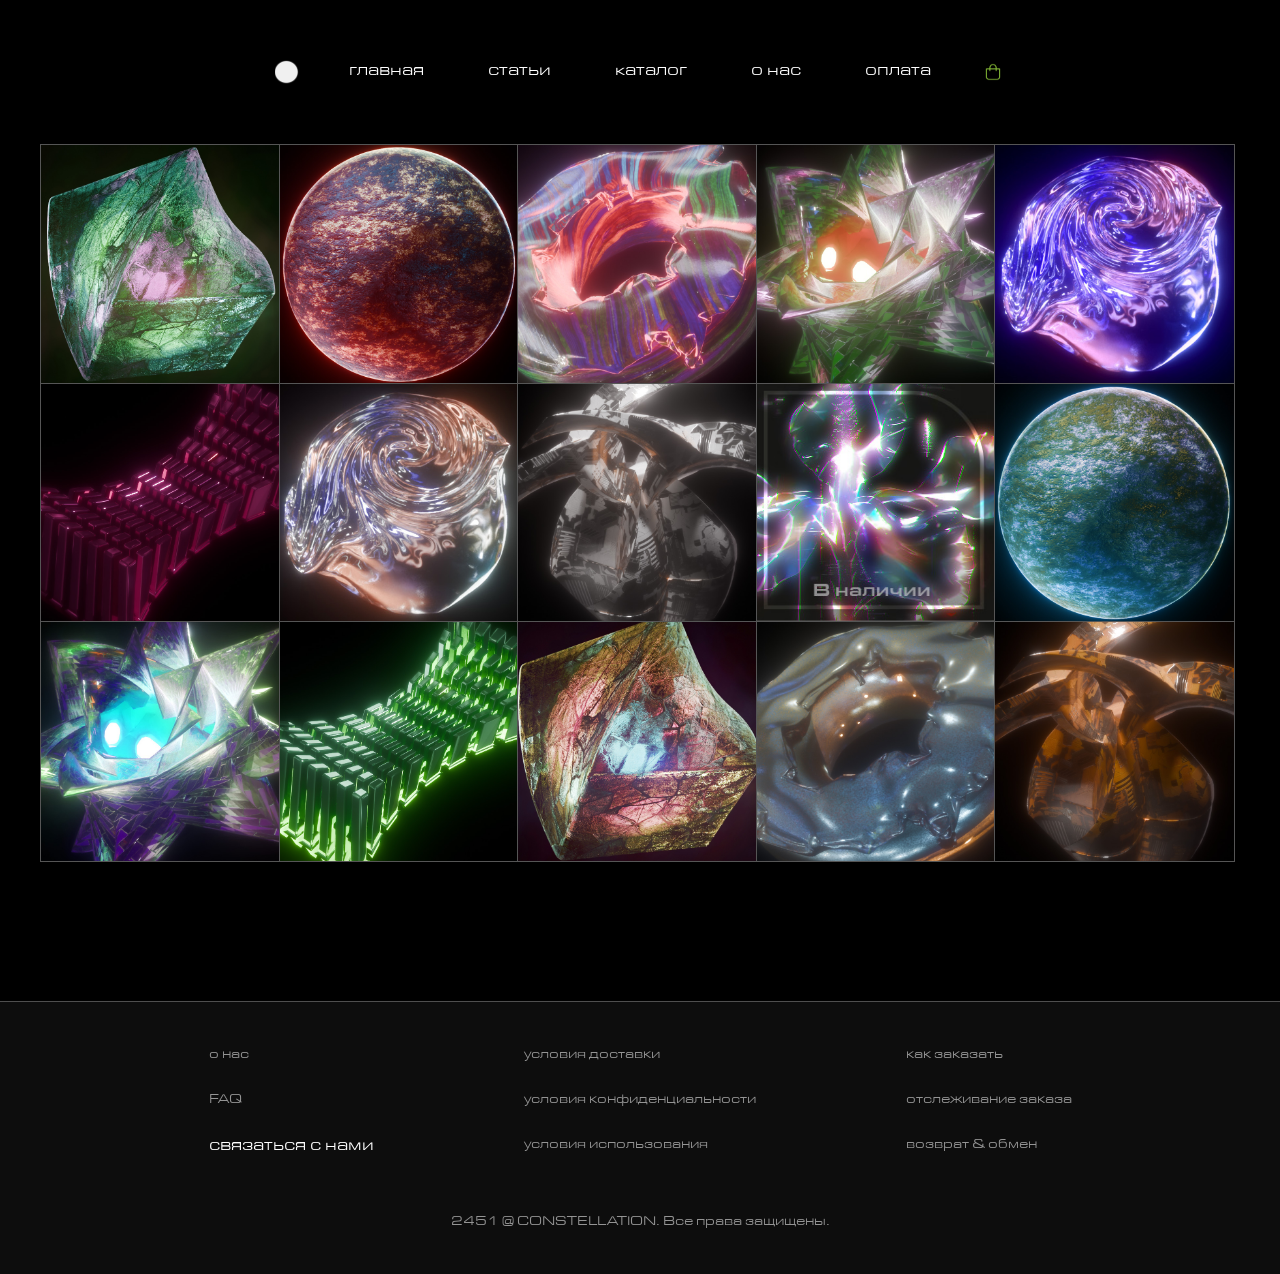
<file: index.html>
<!DOCTYPE html>
<html lang="ru">
<head>
  <meta charset="UTF-8">
  <title>Catalog</title>
  <link rel="stylesheet" href="css/style.css">
</head>
<body>

<header class="header">
  <nav class="nav">

    <a href="#" class="shop-icon">
      <img src="img/logo.png" alt="logo">
    </a>

    <ul class="nav-menu">
      <li><a href="#">главная</a></li>
      <li><a href="news.html">статьи</a></li>
      <li><a href="index.html">каталог</a></li>
      <li><a href="#">о нас</a></li>
      <li><a href="payment.html">оплата</a></li>
    </ul>

    <a href="payment.html" class="shop-icon">
      <img src="img/shop.png" alt="Shop">
    </a>
  </nav>
</header>

  <div class="catalog">
  <div class="img-area">
    <div class="single-img">
      <div class="card">
        <div class="card-front">
          <img src="img/1.jpg" alt="Artefact1">
        </div>
        <div class="card-back">
          <p>МИСТИК-КУБ</p>
        </div>
      </div>
    </div>
    <div class="single-img">
      <div class="card">
        <div class="card-front">
          <img src="img/2.png" alt="Artefact2">
        </div>
        <div class="card-back">
          <p>МИНИ-МАРС</p>
        </div>
      </div>
    </div>
    <div class="single-img">
      <div class="card">
        <div class="card-front">
          <img src="img/3.jpg" alt="Artefact3">
        </div>
        <div class="card-back">
          <p>ПОНЧИК</p>
        </div>
      </div>
    </div>
    <div class="single-img">
      <div class="card">
        <div class="card-front">
          <img src="img/4.jpg" alt="Artefact4">
        </div>
        <div class="card-back">
          <p>СМУЩЁННЫЙ <br> ЦВЕТОК</p>
        </div>
      </div>
    </div>
    <div class="single-img">
      <div class="card">
        <div class="card-front">
          <img src="img/5.jpg" alt="Artefact5">
        </div>
        <div class="card-back">
          <p>ЖИВОЙ ХРУСТАЛЬ</p>
        </div>
      </div>
    </div>
    <div class="single-img">
      <div class="card">
        <div class="card-front">
          <img src="img/6.jpg" alt="Artefact6">
        </div>
        <div class="card-back">
          <p>ОГРЫЗОК</p>
        </div>
      </div>
    </div>
    <div class="single-img">
      <div class="card">
        <div class="card-front">
          <img src="img/7.jpg" alt="Artefact7">
        </div>
        <div class="card-back">
          <p>ЖИВОЙ ХРУСТАЛЬ</p>
        </div>
      </div>
    </div>
    <div class="single-img">
      <div class="card">
        <div class="card-front">
          <img src="img/8.jpg" alt="Artefact8">
        </div>
        <div class="card-back">
          <p>МЕХАНИЧЕСКОЕ <br> СЕРДЦЕ</p>
        </div>
      </div>
    </div>
    <div class="single-img">
      <div class="card">
         <div class="card-front">
           <a href="product.html"><img src="img/9.jpg" alt="Artefact9"></a>
         </div>
         <div class="card-back">
           <p><a href="product.html">РОЗА-СМАЙЛИ</a></p>
         </div>
         </div>
         </div>
         <div class="single-img">
         <div class="card">
         <div class="card-front">
           <a href="product.html"><img src="img/10.jpg" alt="Artefact10"></a>
         </div>
         <div class="card-back">
           <p><a href="product.html">РОЗА-СМАЙЛИ</a></p>
         </div>
         </div>
         </div>
         <div class="single-img">
         <div class="card">
         <div class="card-front">
           <a href="product.html"><img src="img/11.jpg" alt="Artefact11"></a>
         </div>
         <div class="card-back">
           <p><a href="product.html">РОЗА-СМАЙЛИ</a></p>
         </div>
       </div>
     </div>
    <div class="single-img">
      <div class="card">
        <div class="card-front">
          <img src="img/12.jpg" alt="Artefact12">
        </div>
        <div class="card-back">
          <p>ОГРЫЗОК</p>
        </div>
      </div>
    </div>
    <div class="single-img">
      <div class="card">
        <div class="card-front">
          <img src="img/13.jpg" alt="Artefact13">
        </div>
        <div class="card-back">
          <p>МИСТИК-КУБ</p>
        </div>
      </div>
    </div>
    <div class="single-img">
      <div class="card">
        <div class="card-front">
          <img src="img/14.jpg" alt="Artefact14">
        </div>
        <div class="card-back">
          <p>ПОНЧИК</p>
        </div>
      </div>
    </div>
    <div class="single-img">
      <div class="card">
        <div class="card-front">
          <img src="img/15.jpg" alt="Artefact15">
        </div>
        <div class="card-back">
          <p>МЕХАНИЧЕСКОЕ <br> СЕРДЦЕ</p>
        </div>
      </div>
    </div>
  </div>
</div>

<img src="img/text_for_footer.png" alt="Decorative Text" class="corner-decor">

  <footer class="footer">
  <div class="footer-top">
    <div class="footer-part">
      <p>о нас</p>
      <p>FAQ</p>
      <p><a href="contact.html">связаться с нами</a></p>
    </div>
    <div class="footer-part">
      <p>условия доставки</p>
      <p>условия конфиденциальности</p>
      <p>условия использования</p>
    </div>
    <div class="footer-part">
      <p>как заказать</p>
      <p>отслеживание заказа</p>
      <p>возврат & обмен</p>
    </div>
  </div>

  <div class="footer-copy">
    <p>2451 @ CONSTELLATION. Все права защищены.</p>
  </div>
</footer>

</body>
</html>
</file>
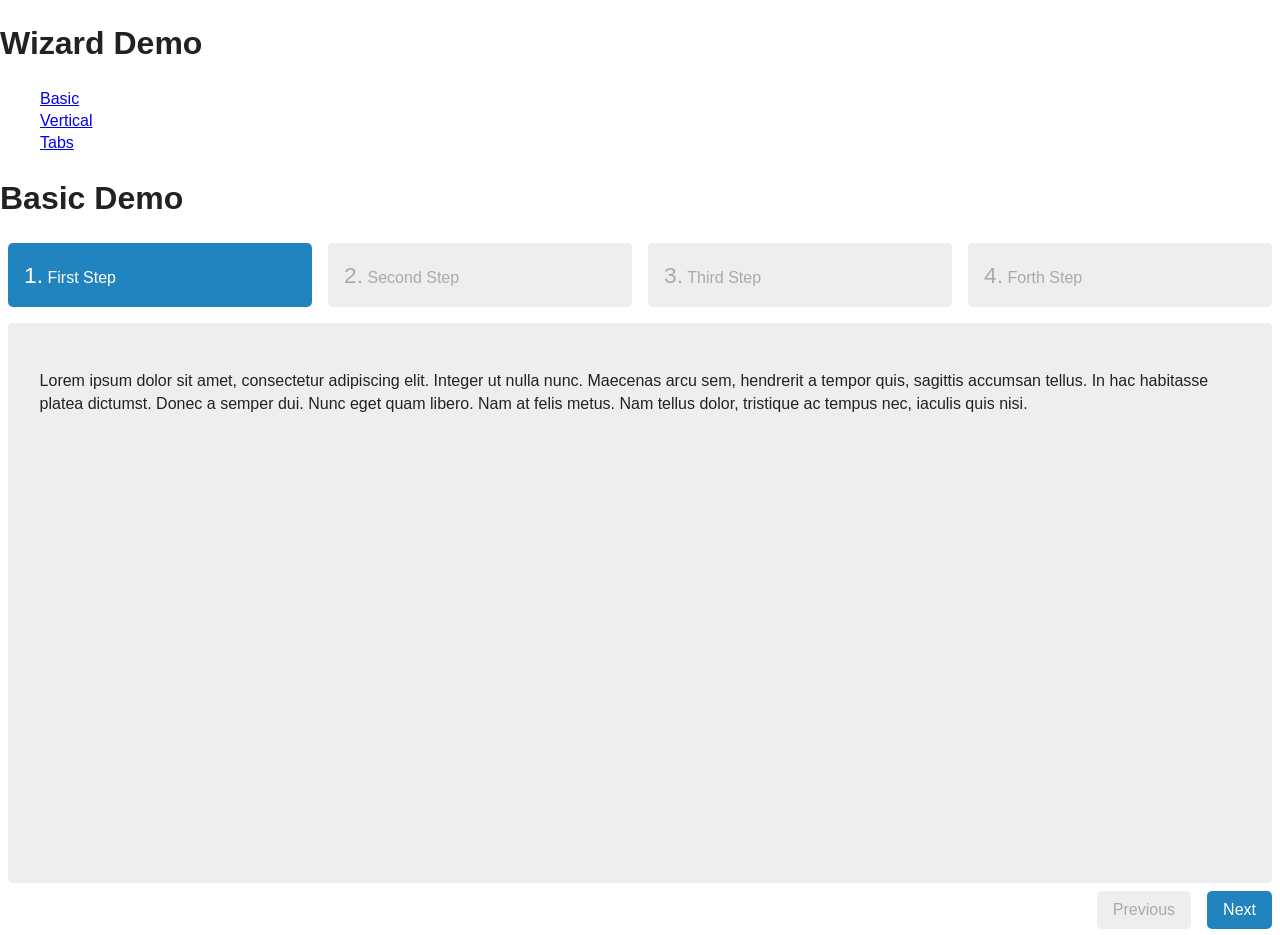
<file: js/jquery-steps-master/demo/index.html>
﻿<!DOCTYPE html>
<!--[if lt IE 7]>      <html class="no-js lt-ie9 lt-ie8 lt-ie7"> <![endif]-->
<!--[if IE 7]>         <html class="no-js lt-ie9 lt-ie8"> <![endif]-->
<!--[if IE 8]>         <html class="no-js lt-ie9"> <![endif]-->
<!--[if gt IE 8]><!--> <html class="no-js"> <!--<![endif]-->
    <head>
        <meta charset="utf-8">
        <meta http-equiv="X-UA-Compatible" content="IE=edge,chrome=1">
        <title>jQeury.steps Demos</title>
        <meta name="description" content="">
        <meta name="viewport" content="width=device-width">
        <link rel="stylesheet" href="css/normalize.css">
        <link rel="stylesheet" href="css/main.css">
        <link rel="stylesheet" href="css/jquery.steps.css">
        <script src="../lib/modernizr-2.6.2.min.js"></script>
        <script src="../lib/jquery-1.9.1.min.js"></script>
        <script src="../lib/jquery.cookie-1.3.1.js"></script>
        <script src="../build/jquery.steps.js"></script>
    </head>
    <body>
        <!--[if lt IE 7]>
            <p class="chromeframe">You are using an <strong>outdated</strong> browser. Please <a href="http://browsehappy.com/">upgrade your browser</a> or <a href="http://www.google.com/chromeframe/?redirect=true">activate Google Chrome Frame</a> to improve your experience.</p>
        <![endif]-->

        <header>
            <h1>Wizard Demo</h1>
            <nav>
                <ul>
                    <li><a href="index.html">Basic</a></li>
                    <li><a href="vertical.html">Vertical</a></li>
                    <li><a href="tabs.html">Tabs</a></li>
                </ul>
            </nav>
        </header>

        <div class="content">
            <h1>Basic Demo</h1>

            <script>
                $(function ()
                {
                    $("#wizard").steps({
                        headerTag: "h2",
                        bodyTag: "section",
                        transitionEffect: "slideLeft"
                    });
                });
            </script>

            <div id="wizard">
                <h2>First Step</h2>
                <section>
                    <p>Lorem ipsum dolor sit amet, consectetur adipiscing elit. Integer ut nulla nunc. Maecenas arcu sem, hendrerit a tempor quis, 
                        sagittis accumsan tellus. In hac habitasse platea dictumst. Donec a semper dui. Nunc eget quam libero. Nam at felis metus. 
                        Nam tellus dolor, tristique ac tempus nec, iaculis quis nisi.</p>
                </section>

                <h2>Second Step</h2>
                <section>
                    <p>Donec mi sapien, hendrerit nec egestas a, rutrum vitae dolor. Nullam venenatis diam ac ligula elementum pellentesque. 
                        In lobortis sollicitudin felis non eleifend. Morbi tristique tellus est, sed tempor elit. Morbi varius, nulla quis condimentum 
                        dictum, nisi elit condimentum magna, nec venenatis urna quam in nisi. Integer hendrerit sapien a diam adipiscing consectetur. 
                        In euismod augue ullamcorper leo dignissim quis elementum arcu porta. Lorem ipsum dolor sit amet, consectetur adipiscing elit. 
                        Vestibulum leo velit, blandit ac tempor nec, ultrices id diam. Donec metus lacus, rhoncus sagittis iaculis nec, malesuada a diam. 
                        Donec non pulvinar urna. Aliquam id velit lacus.</p>
                </section>

                <h2>Third Step</h2>
                <section>
                    <p>Morbi ornare tellus at elit ultrices id dignissim lorem elementum. Sed eget nisl at justo condimentum dapibus. Fusce eros justo, 
                        pellentesque non euismod ac, rutrum sed quam. Ut non mi tortor. Vestibulum eleifend varius ullamcorper. Aliquam erat volutpat. 
                        Donec diam massa, porta vel dictum sit amet, iaculis ac massa. Sed elementum dui commodo lectus sollicitudin in auctor mauris 
                        venenatis.</p>
                </section>

                <h2>Forth Step</h2>
                <section>
                    <p>Quisque at sem turpis, id sagittis diam. Suspendisse malesuada eros posuere mauris vehicula vulputate. Aliquam sed sem tortor. 
                        Quisque sed felis ut mauris feugiat iaculis nec ac lectus. Sed consequat vestibulum purus, imperdiet varius est pellentesque vitae. 
                        Suspendisse consequat cursus eros, vitae tempus enim euismod non. Nullam ut commodo tortor.</p>
                </section>
            </div>
        </div>
    </body>
</html>
</file>
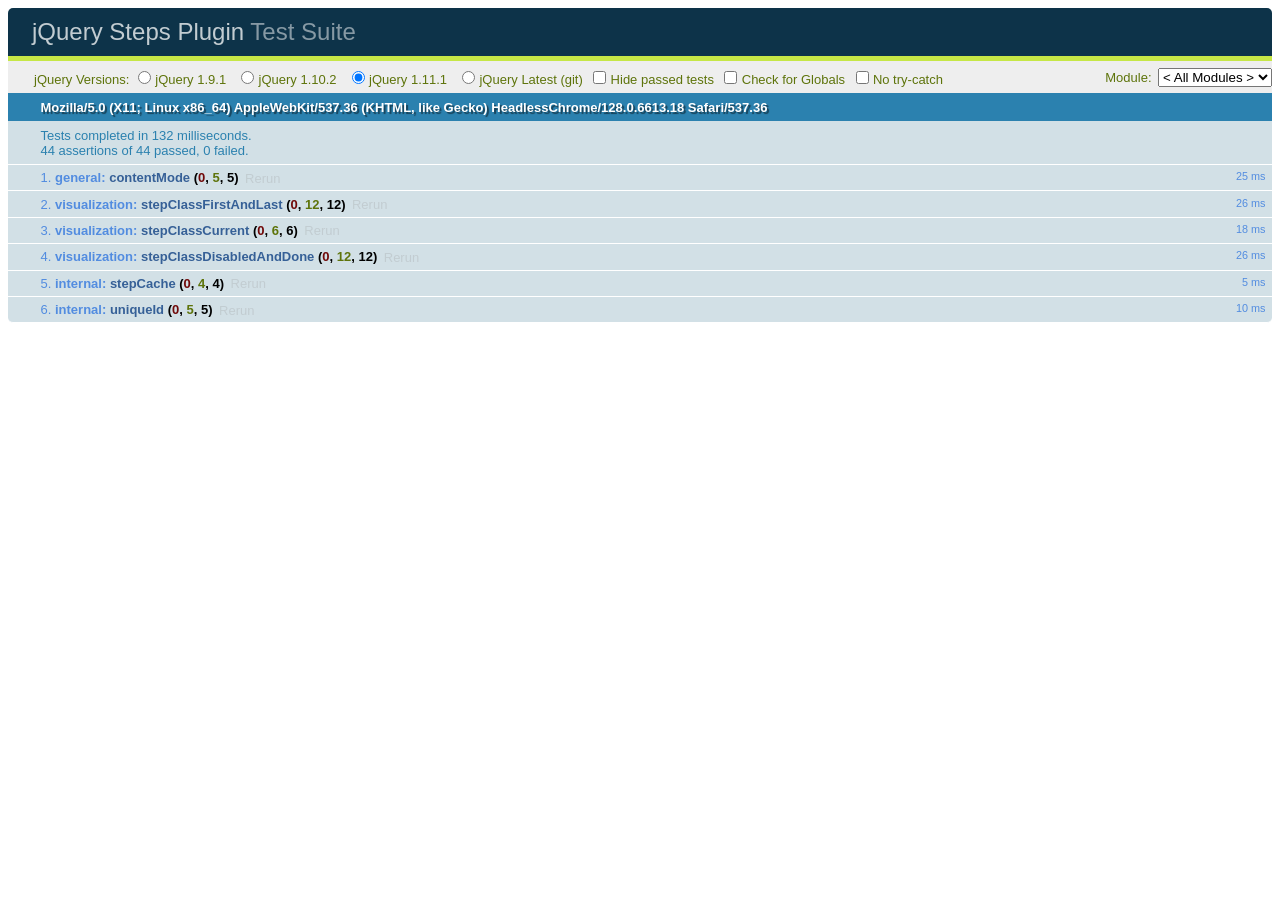
<file: js/jquery-steps-master/test/index.html>
<!DOCTYPE html>
<html>
	<head>
		<meta charset="utf-8">
		<title>jQuery Steps Test Suite</title>
		<link rel="stylesheet" href="qunit/qunit-1.11.0.css">
	</head>
	<body>
		<h1 id="qunit-header">
			<a href="http://rstaib.github.io/jquery-steps">jQuery Steps Plugin</a> Test Suite
		</h1>
		<div id="qunit-banner"></div>
		<div id="qunit-testrunner-toolbar"><span>jQuery Versions: <input id="version-191" name="version" type="radio" value="1.9.1" /><label for="version-191">jQuery 1.9.1</label>
            <input id="version-1102" name="version" type="radio" value="1.10.2" /><label for="version-1102">jQuery 1.10.2</label>
            <input id="version-1111" name="version" type="radio" value="1.11.1" /><label for="version-1111">jQuery 1.11.1</label>
			<input id="version-latest" name="version" type="radio" value="latest" /><label for="version-latest">jQuery Latest (git)</label></span></div>
		<h2 id="qunit-userAgent"></h2>
		<ol id="qunit-tests"></ol>
		<div id="qunit-fixture">
			<div id="contentModeWithEmptyStringArgument">
				<h1>contentModeWithEmptyStringArgument</h1>
				<div data-mode="">
					<p>contentModeWithEmptyStringArgument</p>
				</div>
			</div>

			<div id="contentModeWithWrongNumberArgument">
				<h1>contentModeWithWrongNumberArgument</h1>
				<div data-mode="3">
					<p>contentModeWithWrongNumberArgument</p>
				</div>
			</div>

			<div id="contentModeWithWrongStringArgument">
				<h1>contentModeWithWrongStringArgument</h1>
				<div data-mode="none">
					<p>contentModeWithWrongStringArgument</p>
				</div>
			</div>

			<div id="contentModeWithNumberArgument">
				<h1>contentModeWithNumberArgument</h1>
				<div data-mode="0">
					<p>contentModeWithNumberArgument</p>
				</div>
			</div>

			<div id="contentModeWithStringArgument">
				<h1>contentModeWithStringArgument</h1>
				<div data-mode="html">
					<p>contentModeWithStringArgument</p>
				</div>
			</div>
		</div>
		<script src="qunit/qunit-1.11.0.js"></script>
		<script src="tests.js"></script>
		<script src="jquery.js"></script>
		<script src="../build/jquery.steps.js"></script>
		<script src="../src/privates.js"></script>
		<script src="../src/enums.js"></script>
		<script src="../src/model.js"></script>
		<script src="../src/defaults.js"></script>
		<script>
			$(function ()
			{
				$("input[name='version']").click(function ()
				{
					location.href = "?version=" + $(this).val();
				});

				var versionPattern = /^[\?|\&]{1}version=(\d{1,2}\.\d{1,2}\.\d{1,2}|latest)/,
					version = versionPattern.exec(location.search),
					defaultVersion = "1.11.1";

				if (version != null && version.length > 0)
				{
					version = version[1];
				}
				else
				{
					version = defaultVersion;
				}

				$("input[value='" + version + "']").attr("checked", "checked");
			});
		</script>
	</body>
</html>
</file>
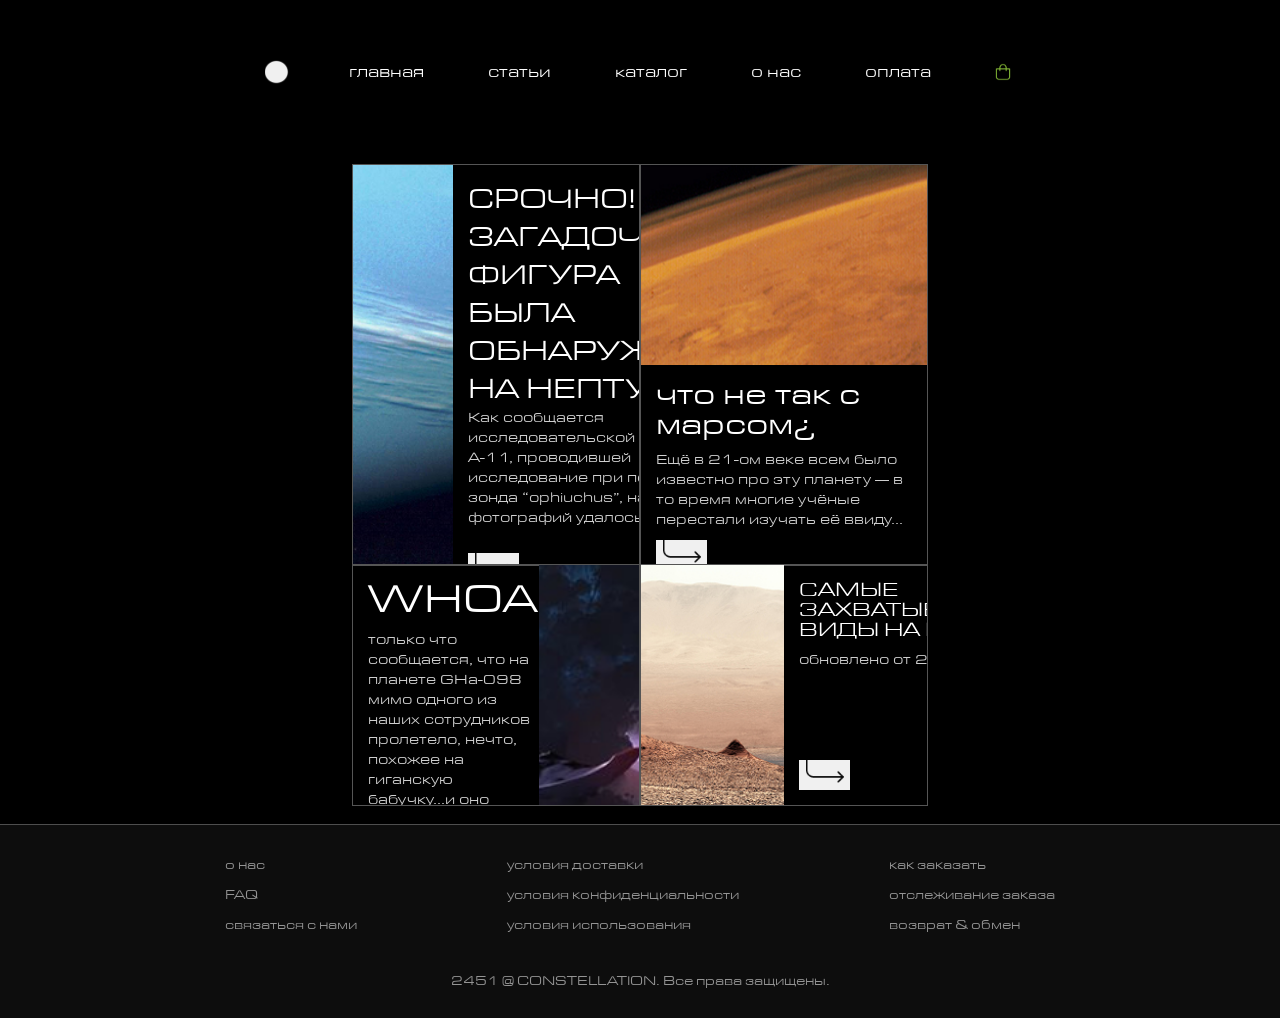
<file: news.html>
<!DOCTYPE html>
<html lang="ru">
<head>
  <meta charset="UTF-8">
  <title>News</title>
  <link rel="stylesheet" href="css/reset.css">
  <link rel="stylesheet" href="css/style_grid.css">
</head>
<body>
  <header class="header">
    <nav class="nav">
      <a href="#" class="shop-icon">
        <img src="img/logo.png" alt="logo">
      </a>

      <ul class="nav-menu">
        <li><a href="#">главная</a></li>
        <li><a href="news.html">статьи</a></li>
        <li><a href="index.html">каталог</a></li>
        <li><a href="#">о нас</a></li>
        <li><a href="payment.html">оплата</a></li>
      </ul>

      <a href="payment.html" class="shop-icon">
        <img src="img/shop.png" alt="Shop">
      </a>
    </nav>
  </header>

  <main class="news-section">
    <div class="news-grid">

      <article class="news-item item-a">
        <img src="img/1_grid.png" alt="Neptune">
        <div class="news-content">
          <h3>СРОЧНО! ЗАГАДОЧНАЯ ФИГУРА БЫЛА ОБНАРУЖЕНА НА НЕПТУНЕ</h3>
          <p>Как сообщается исследовательской группой А-11, проводившей исследование при помощи зонда “ophiuchus”,
            на одной из фотографий удалось....</p>
          <a href="№" class="btn"><img src="img/button.png" alt="Подробнее"></a>
        </div>
      </article>

      <article class="news-item item-b">
        <img src="img/2_grid.png" alt="Mars">
        <div class="news-content">
          <h3>что не так с марсом¿</h3>
          <p>Ещё в 21-ом веке всем было известно про эту планету — в то
            время многие учёные перестали изучать её ввиду...</p>
          <a href="№" class="btn"><img src="img/button.png" alt="Подробнее"></a>
        </div>
      </article>

      <article class="news-item item-c">
        <img src="img/3_grid.png" alt="Strange object">
        <div class="news-content">
          <h3>WHOA</h3>
          <p>только что сообщается, что на планете GHa-098 
            мимо одного из наших сотрудников пролетело, нечто, похожее на гиганскую бабучку...и оно хрюкало!</p>
          <a href="№" class="btn"><img src="img/button.png" alt="Подробнее"></a>
        </div>
      </article>

      <article class="news-item item-d">
        <img src="img/4_grid.png" alt="Mars species">
        <div class="news-content">
          <h3>САМЫЕ ЗАХВАТЫВАЮЩИЕ ВИДЫ НА МАРСЕ</h3>
          <p>обновлено от 26.12.2451.</p>
          <a href="№" class="btn"><img src="img/button.png" alt="Подробнее"></a>
        </div>
      </article>
    </div>
  </main>

  <footer class="footer">
    <div class="footer-top">
      <div class="footer-part">
        <p>о нас</p>
        <p>FAQ</p>
        <p>связаться с нами</p>
      </div>
      <div class="footer-part">
        <p>условия доставки</p>
        <p>условия конфиденциальности</p>
        <p>условия использования</p>
      </div>
      <div class="footer-part">
        <p>как заказать</p>
        <p>отслеживание заказа</p>
        <p>возврат & обмен</p>
      </div>
    </div>

    <div class="footer-copy">
      <p>2451 @ CONSTELLATION. Все права защищены.</p>
    </div>
  </footer>
</body>
</html>
</file>
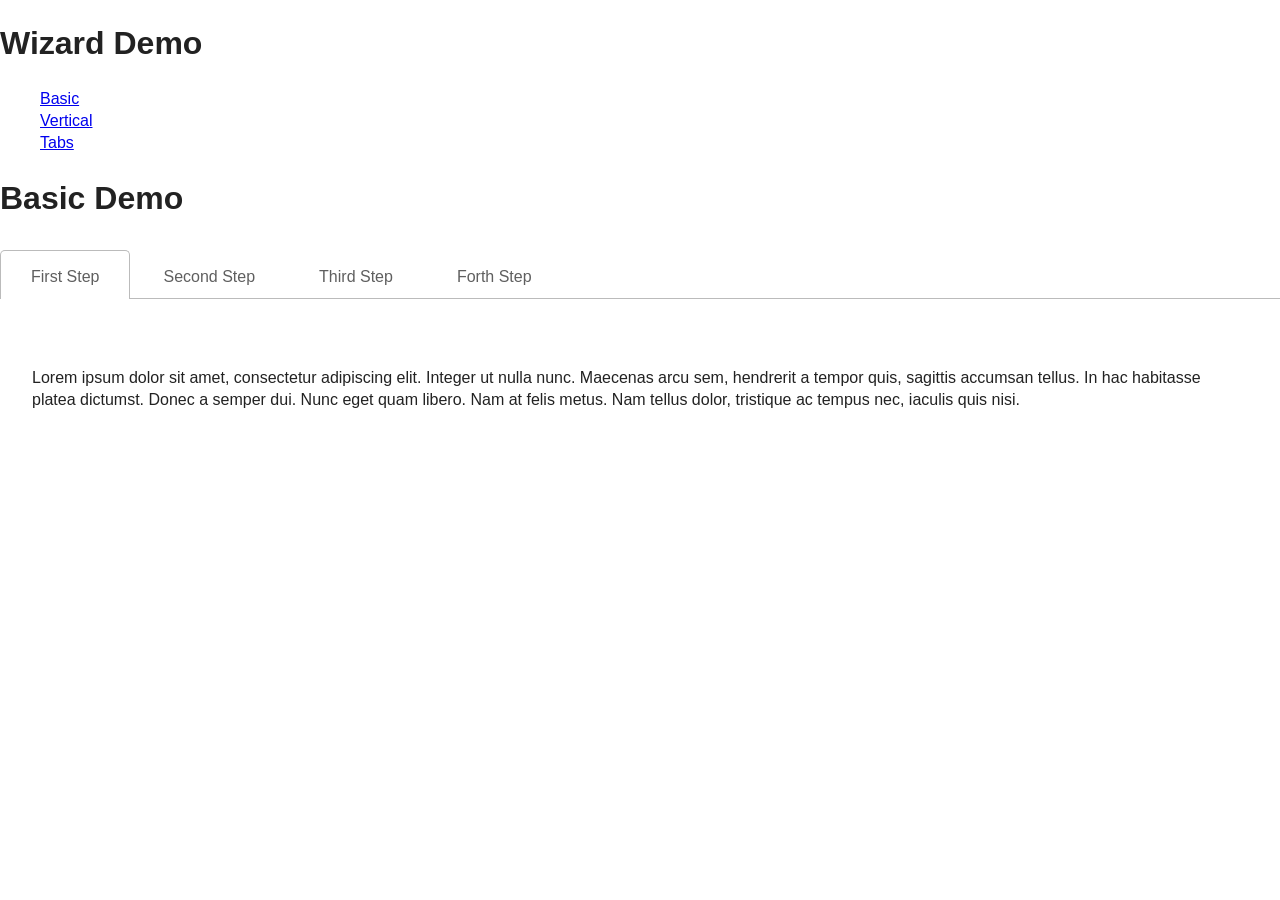
<file: js/jquery-steps-master/demo/tabs.html>
﻿<!DOCTYPE html>
<!--[if lt IE 7]>      <html class="no-js lt-ie9 lt-ie8 lt-ie7"> <![endif]-->
<!--[if IE 7]>         <html class="no-js lt-ie9 lt-ie8"> <![endif]-->
<!--[if IE 8]>         <html class="no-js lt-ie9"> <![endif]-->
<!--[if gt IE 8]><!--> <html class="no-js"> <!--<![endif]-->
    <head>
        <meta charset="utf-8">
        <meta http-equiv="X-UA-Compatible" content="IE=edge,chrome=1">
        <title>jQeury.steps Demos</title>
        <meta name="description" content="">
        <meta name="viewport" content="width=device-width">
        <link rel="stylesheet" href="css/normalize.css">
        <link rel="stylesheet" href="css/main.css">
        <link rel="stylesheet" href="css/jquery.steps.css">
        <script src="../lib/modernizr-2.6.2.min.js"></script>
        <script src="../lib/jquery-1.9.1.min.js"></script>
        <script src="../lib/jquery.cookie-1.3.1.js"></script>
        <script src="../build/jquery.steps.js"></script>
    </head>
    <body>
        <!--[if lt IE 7]>
            <p class="chromeframe">You are using an <strong>outdated</strong> browser. Please <a href="http://browsehappy.com/">upgrade your browser</a> or <a href="http://www.google.com/chromeframe/?redirect=true">activate Google Chrome Frame</a> to improve your experience.</p>
        <![endif]-->

        <header>
            <h1>Wizard Demo</h1>
            <nav>
                <ul>
                    <li><a href="index.html">Basic</a></li>
                    <li><a href="vertical.html">Vertical</a></li>
                    <li><a href="tabs.html">Tabs</a></li>
                </ul>
            </nav>
        </header>

        <div class="content">
            <h1>Basic Demo</h1>

            <script>
                $(function ()
                {
                    $("#wizard").steps({
                        headerTag: "h2",
                        bodyTag: "section",
                        transitionEffect: "none",
                        enableFinishButton: false,
                        enablePagination: false,
                        enableAllSteps: true,
                        titleTemplate: "#title#",
                        cssClass: "tabcontrol"
                    });
                });
            </script>

            <div id="wizard">
                <h2>First Step</h2>
                <section>
                    <p>Lorem ipsum dolor sit amet, consectetur adipiscing elit. Integer ut nulla nunc. Maecenas arcu sem, hendrerit a tempor quis, 
                        sagittis accumsan tellus. In hac habitasse platea dictumst. Donec a semper dui. Nunc eget quam libero. Nam at felis metus. 
                        Nam tellus dolor, tristique ac tempus nec, iaculis quis nisi.</p>
                </section>

                <h2>Second Step</h2>
                <section>
                    <p>Donec mi sapien, hendrerit nec egestas a, rutrum vitae dolor. Nullam venenatis diam ac ligula elementum pellentesque. 
                        In lobortis sollicitudin felis non eleifend. Morbi tristique tellus est, sed tempor elit. Morbi varius, nulla quis condimentum 
                        dictum, nisi elit condimentum magna, nec venenatis urna quam in nisi. Integer hendrerit sapien a diam adipiscing consectetur. 
                        In euismod augue ullamcorper leo dignissim quis elementum arcu porta. Lorem ipsum dolor sit amet, consectetur adipiscing elit. 
                        Vestibulum leo velit, blandit ac tempor nec, ultrices id diam. Donec metus lacus, rhoncus sagittis iaculis nec, malesuada a diam. 
                        Donec non pulvinar urna. Aliquam id velit lacus.</p>
                </section>

                <h2>Third Step</h2>
                <section>
                    <p>Morbi ornare tellus at elit ultrices id dignissim lorem elementum. Sed eget nisl at justo condimentum dapibus. Fusce eros justo, 
                        pellentesque non euismod ac, rutrum sed quam. Ut non mi tortor. Vestibulum eleifend varius ullamcorper. Aliquam erat volutpat. 
                        Donec diam massa, porta vel dictum sit amet, iaculis ac massa. Sed elementum dui commodo lectus sollicitudin in auctor mauris 
                        venenatis.</p>
                </section>

                <h2>Forth Step</h2>
                <section>
                    <p>Quisque at sem turpis, id sagittis diam. Suspendisse malesuada eros posuere mauris vehicula vulputate. Aliquam sed sem tortor. 
                        Quisque sed felis ut mauris feugiat iaculis nec ac lectus. Sed consequat vestibulum purus, imperdiet varius est pellentesque vitae. 
                        Suspendisse consequat cursus eros, vitae tempus enim euismod non. Nullam ut commodo tortor.</p>
                </section>
            </div>
        </div>
    </body>
</html>
</file>
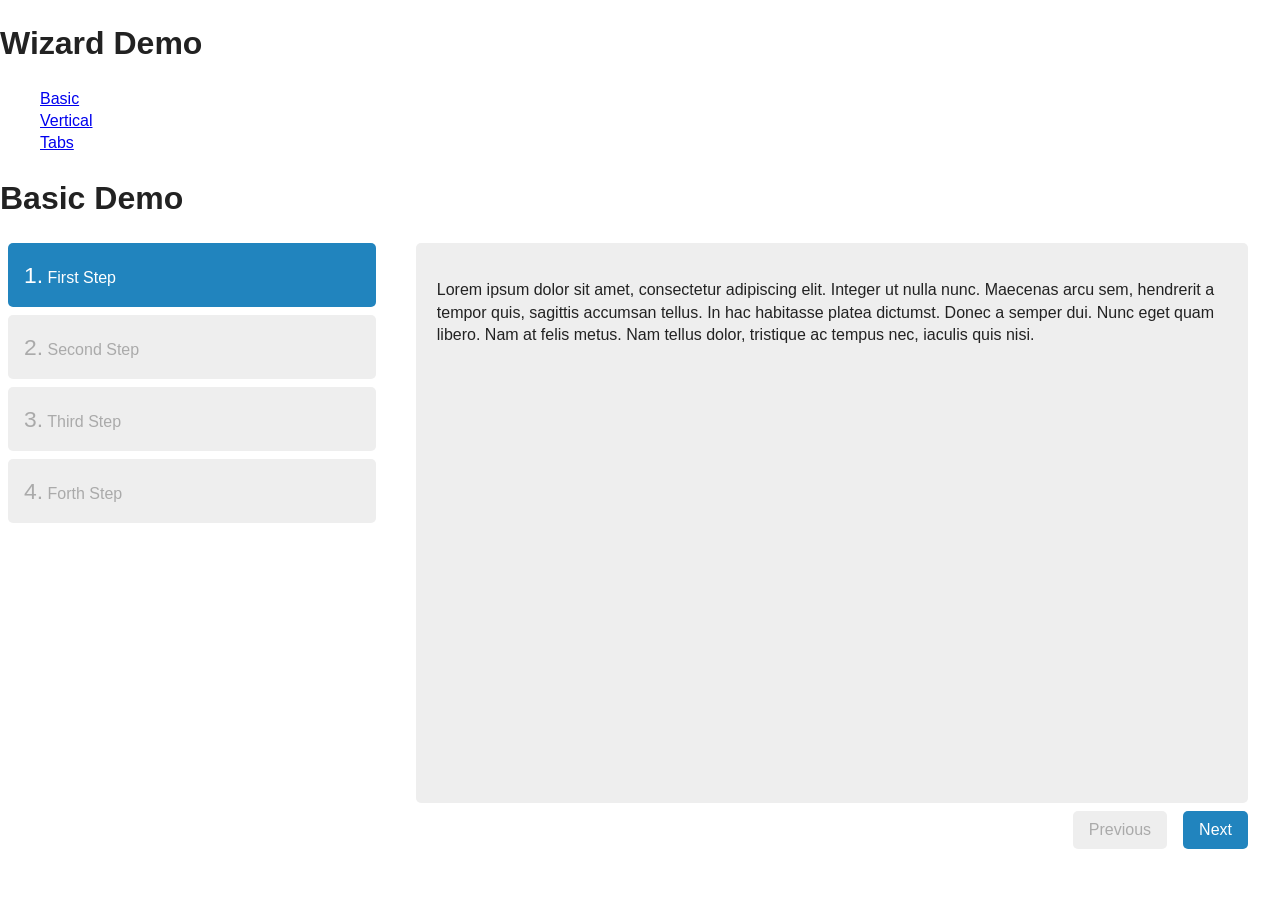
<file: js/jquery-steps-master/demo/vertical.html>
﻿<!DOCTYPE html>
<!--[if lt IE 7]>      <html class="no-js lt-ie9 lt-ie8 lt-ie7"> <![endif]-->
<!--[if IE 7]>         <html class="no-js lt-ie9 lt-ie8"> <![endif]-->
<!--[if IE 8]>         <html class="no-js lt-ie9"> <![endif]-->
<!--[if gt IE 8]><!--> <html class="no-js"> <!--<![endif]-->
    <head>
        <meta charset="utf-8">
        <meta http-equiv="X-UA-Compatible" content="IE=edge,chrome=1">
        <title>jQeury.steps Demos</title>
        <meta name="description" content="">
        <meta name="viewport" content="width=device-width">
        <link rel="stylesheet" href="css/normalize.css">
        <link rel="stylesheet" href="css/main.css">
        <link rel="stylesheet" href="css/jquery.steps.css">
        <script src="../lib/modernizr-2.6.2.min.js"></script>
        <script src="../lib/jquery-1.9.1.min.js"></script>
        <script src="../lib/jquery.cookie-1.3.1.js"></script>
        <script src="../build/jquery.steps.js"></script>
    </head>
    <body>
        <!--[if lt IE 7]>
            <p class="chromeframe">You are using an <strong>outdated</strong> browser. Please <a href="http://browsehappy.com/">upgrade your browser</a> or <a href="http://www.google.com/chromeframe/?redirect=true">activate Google Chrome Frame</a> to improve your experience.</p>
        <![endif]-->

        <header>
            <h1>Wizard Demo</h1>
            <nav>
                <ul>
                    <li><a href="index.html">Basic</a></li>
                    <li><a href="vertical.html">Vertical</a></li>
                    <li><a href="tabs.html">Tabs</a></li>
                </ul>
            </nav>
        </header>

        <div class="content">
            <h1>Basic Demo</h1>

            <script>
                $(function ()
                {
                    $("#wizard").steps({
                        headerTag: "h2",
                        bodyTag: "section",
                        transitionEffect: "slideLeft",
                        stepsOrientation: "vertical"
                    });
                });
            </script>

            <div id="wizard">
                <h2>First Step</h2>
                <section>
                    <p>Lorem ipsum dolor sit amet, consectetur adipiscing elit. Integer ut nulla nunc. Maecenas arcu sem, hendrerit a tempor quis, 
                        sagittis accumsan tellus. In hac habitasse platea dictumst. Donec a semper dui. Nunc eget quam libero. Nam at felis metus. 
                        Nam tellus dolor, tristique ac tempus nec, iaculis quis nisi.</p>
                </section>

                <h2>Second Step</h2>
                <section>
                    <p>Donec mi sapien, hendrerit nec egestas a, rutrum vitae dolor. Nullam venenatis diam ac ligula elementum pellentesque. 
                        In lobortis sollicitudin felis non eleifend. Morbi tristique tellus est, sed tempor elit. Morbi varius, nulla quis condimentum 
                        dictum, nisi elit condimentum magna, nec venenatis urna quam in nisi. Integer hendrerit sapien a diam adipiscing consectetur. 
                        In euismod augue ullamcorper leo dignissim quis elementum arcu porta. Lorem ipsum dolor sit amet, consectetur adipiscing elit. 
                        Vestibulum leo velit, blandit ac tempor nec, ultrices id diam. Donec metus lacus, rhoncus sagittis iaculis nec, malesuada a diam. 
                        Donec non pulvinar urna. Aliquam id velit lacus.</p>
                </section>

                <h2>Third Step</h2>
                <section>
                    <p>Morbi ornare tellus at elit ultrices id dignissim lorem elementum. Sed eget nisl at justo condimentum dapibus. Fusce eros justo, 
                        pellentesque non euismod ac, rutrum sed quam. Ut non mi tortor. Vestibulum eleifend varius ullamcorper. Aliquam erat volutpat. 
                        Donec diam massa, porta vel dictum sit amet, iaculis ac massa. Sed elementum dui commodo lectus sollicitudin in auctor mauris 
                        venenatis.</p>
                </section>

                <h2>Forth Step</h2>
                <section>
                    <p>Quisque at sem turpis, id sagittis diam. Suspendisse malesuada eros posuere mauris vehicula vulputate. Aliquam sed sem tortor. 
                        Quisque sed felis ut mauris feugiat iaculis nec ac lectus. Sed consequat vestibulum purus, imperdiet varius est pellentesque vitae. 
                        Suspendisse consequat cursus eros, vitae tempus enim euismod non. Nullam ut commodo tortor.</p>
                </section>
            </div>
        </div>
    </body>
</html>
</file>
<file: css/style.css>
@font-face {
  font-family: 'Eu';
  src: url('../font/Eurostile\ Extended-Regular.ttf') format('truetype');
}

body {
  font-family: 'Eu';
  margin: 0;
  background-color: #000;
  display: flex;
  flex-direction: column;
  font-weight: 100; 
}

.header {
  display: flex;
  justify-content: center;
  background-color: #27272700;
  padding: 60px 0;
}

.nav, a {
  font-size: 16px;
  display: flex;
  color: #ffffff;
  text-decoration: none;
  justify-content: space-evenly; /* THIS ONE */
  transition: transform 0.2s ease, color 0.2s ease, font-weight 0.2s ease;
}

.nav a:hover {
  transform: scale(0.8);
  color: rgb(164, 164, 164);
  font-weight: bold;
}

.nav ul {
  justify-content: center;
  list-style: none;
  display: flex;
  margin: 0;
  padding: 0;
  gap: 5vw;
}

.shop-icon img {
  height: 1.5em; 
  vertical-align: middle; 
  padding: 0 50px;
}

.catalog {
  display: flex;
  justify-content: center;
  margin: 0 0 0;
  /* zoom: 1.2; */
  z-index: 1;
}

.img-area {
  display: flex;
  flex-wrap: wrap;
  justify-content: flex-start;
  width: 100%;
  max-width: 1200px;
  
}

.single-img {
  flex: 0 1 calc(20% - 1.4px);
  aspect-ratio: 1 / 1;
  perspective: 1000px;
}

.card {
  position: relative;
  width: 100%;
  height: 100%;
  transform-style: preserve-3d;
  transition: transform 0.5s;
}

.single-img:hover .card {
  transform: rotateY(180deg); 
}

.card-front, .card-back {
  position: absolute;
  width: 100%;
  height: 100%;
  backface-visibility: hidden;
  border: 1px solid #555;
}

.card-front img {
  width: 100%;
  height: 100%;
  object-fit: cover;
  display: block;
}

.card-back {
  background: #000;
  color: #fff;
  display: flex;
  align-items: center;
  justify-content: center;
  transform: rotateY(180deg);
}

.corner-decor {
  max-width: 50%;
  position: relative;
  bottom: -200px;
  opacity: 0;
  z-index: 0;
}

.footer {
  border-top: #4e4e4e solid 0.75px;;
  background-color: #b0b0b013;
  backdrop-filter: blur(5px);
  color: #949494;
  padding: 30px 0;
  font-size: 13px;
  position: relative;
  z-index: 2;
}

.footer-top {
  display: flex;
  justify-content: center;
  gap: 150px;
}

.footer-part {
  display: flex;
  flex-direction: column;
  text-align: left;
  transition: color 0.2s ease;
}

.footer-part p:hover {
  color: #fff;
}

.footer-copy {
  padding: 30px 0px 0px;
  text-align: center;
}
</file>
<file: js/jquery-steps-master/demo/css/main.css>
/*
 * HTML5 Boilerplate
 *
 * What follows is the result of much research on cross-browser styling.
 * Credit left inline and big thanks to Nicolas Gallagher, Jonathan Neal,
 * Kroc Camen, and the H5BP dev community and team.
 */

/* ==========================================================================
   Base styles: opinionated defaults
   ========================================================================== */

html,
button,
input,
select,
textarea {
    color: #222;
}

body {
    font-size: 1em;
    line-height: 1.4;
}

/*
 * Remove text-shadow in selection highlight: h5bp.com/i
 * These selection rule sets have to be separate.
 * Customize the background color to match your design.
 */

::-moz-selection {
    background: #b3d4fc;
    text-shadow: none;
}

::selection {
    background: #b3d4fc;
    text-shadow: none;
}

/*
 * A better looking default horizontal rule
 */

hr {
    display: block;
    height: 1px;
    border: 0;
    border-top: 1px solid #ccc;
    margin: 1em 0;
    padding: 0;
}

/*
 * Remove the gap between images and the bottom of their containers: h5bp.com/i/440
 */

img {
    vertical-align: middle;
}

/*
 * Remove default fieldset styles.
 */

fieldset {
    border: 0;
    margin: 0;
    padding: 0;
}

/*
 * Allow only vertical resizing of textareas.
 */

textarea {
    resize: vertical;
}

/* ==========================================================================
   Chrome Frame prompt
   ========================================================================== */

.chromeframe {
    margin: 0.2em 0;
    background: #ccc;
    color: #000;
    padding: 0.2em 0;
}

/* ==========================================================================
   Author's custom styles
   ========================================================================== */

















/* ==========================================================================
   Helper classes
   ========================================================================== */

/*
 * Image replacement
 */

.ir {
    background-color: transparent;
    border: 0;
    overflow: hidden;
    /* IE 6/7 fallback */
    *text-indent: -9999px;
}

.ir:before {
    content: "";
    display: block;
    width: 0;
    height: 150%;
}

/*
 * Hide from both screenreaders and browsers: h5bp.com/u
 */

.hidden {
    display: none !important;
    visibility: hidden;
}

/*
 * Hide only visually, but have it available for screenreaders: h5bp.com/v
 */

.visuallyhidden {
    border: 0;
    clip: rect(0 0 0 0);
    height: 1px;
    margin: -1px;
    overflow: hidden;
    padding: 0;
    position: absolute;
    width: 1px;
}

/*
 * Extends the .visuallyhidden class to allow the element to be focusable
 * when navigated to via the keyboard: h5bp.com/p
 */

.visuallyhidden.focusable:active,
.visuallyhidden.focusable:focus {
    clip: auto;
    height: auto;
    margin: 0;
    overflow: visible;
    position: static;
    width: auto;
}

/*
 * Hide visually and from screenreaders, but maintain layout
 */

.invisible {
    visibility: hidden;
}

/*
 * Clearfix: contain floats
 *
 * For modern browsers
 * 1. The space content is one way to avoid an Opera bug when the
 *    `contenteditable` attribute is included anywhere else in the document.
 *    Otherwise it causes space to appear at the top and bottom of elements
 *    that receive the `clearfix` class.
 * 2. The use of `table` rather than `block` is only necessary if using
 *    `:before` to contain the top-margins of child elements.
 */

.clearfix:before,
.clearfix:after {
    content: " "; /* 1 */
    display: table; /* 2 */
}

.clearfix:after {
    clear: both;
}

/*
 * For IE 6/7 only
 * Include this rule to trigger hasLayout and contain floats.
 */

.clearfix {
    *zoom: 1;
}

/* ==========================================================================
   EXAMPLE Media Queries for Responsive Design.
   These examples override the primary ('mobile first') styles.
   Modify as content requires.
   ========================================================================== */

@media only screen and (min-width: 35em) {
    /* Style adjustments for viewports that meet the condition */
}

@media print,
       (-o-min-device-pixel-ratio: 5/4),
       (-webkit-min-device-pixel-ratio: 1.25),
       (min-resolution: 120dpi) {
    /* Style adjustments for high resolution devices */
}

/* ==========================================================================
   Print styles.
   Inlined to avoid required HTTP connection: h5bp.com/r
   ========================================================================== */

@media print {
    * {
        background: transparent !important;
        color: #000 !important; /* Black prints faster: h5bp.com/s */
        box-shadow: none !important;
        text-shadow: none !important;
    }

    a,
    a:visited {
        text-decoration: underline;
    }

    a[href]:after {
        content: " (" attr(href) ")";
    }

    abbr[title]:after {
        content: " (" attr(title) ")";
    }

    /*
     * Don't show links for images, or javascript/internal links
     */

    .ir a:after,
    a[href^="javascript:"]:after,
    a[href^="#"]:after {
        content: "";
    }

    pre,
    blockquote {
        border: 1px solid #999;
        page-break-inside: avoid;
    }

    thead {
        display: table-header-group; /* h5bp.com/t */
    }

    tr,
    img {
        page-break-inside: avoid;
    }

    img {
        max-width: 100% !important;
    }

    @page {
        margin: 0.5cm;
    }

    p,
    h2,
    h3 {
        orphans: 3;
        widows: 3;
    }

    h2,
    h3 {
        page-break-after: avoid;
    }
}
</file>
<file: css/style_grid.css>
@font-face {
  font-family: 'Eu';
  src: url('../font/Eurostile Extended-Regular.ttf') format('truetype');
}

html {
  font-size: 16px;
}

body {
  font-family: 'Eu';
  margin: 0;
  background-color: #000;
  display: grid;
  grid-template-rows:auto 1fr auto;
  min-height: 100vh;
  font-weight: 100;
}

.header {
  display: grid;
  justify-content: center;
  background-color: #27272700;
  padding: 60px 0;
}

.nav {
  display: grid;
  grid-template-columns: auto auto auto;
  align-items: center;
  gap: 40px;
}

.nav-menu {
  list-style: none;
  display: grid;
  grid-auto-flow: column;
  justify-content: center;
  gap: 5vw;
  margin: 0;
  padding: 0;
}

.nav a {
  display: inline-block;
  font-size: 16px;
  color: #ffffff;
  text-decoration: none;
  transition: transform 0.2s ease, color 0.2s ease;
}

.nav a:hover {
  transform: scale(1.2);
  color: rgb(233, 243, 204);
}

.shop-icon img {
  height: 1.5em;
  width: auto;
  vertical-align: middle;
  padding: 0 20px;
}

.news-section {
  display: grid; 
  padding: 20px 0;
}

.news-grid {
  display: grid;
  grid-template-columns: 50% 50%;   
  grid-template-rows: 400px 240px;
  grid-template-areas:
    "a b"
    "c d";
  
  max-width: 45%;
  margin: 0 auto;
}

.news-item {
  display: grid;
  grid-template-columns: 1fr 1fr;
  border: 1px solid #555;
  overflow: hidden;
}

.news-item img {
  grid-column: 1;
  width: 100%;
  height: 100%;
  object-fit: cover;
  display: block;
}

.news-item .news-content {
  grid-column: 2;
  display: grid;
  grid-template-rows: auto 1fr auto;
  padding: 15px;
  color: #fff;
}

/*/////////////////////////////////////////////////////////////////////////////////////////////////////////////////// */

.item-a {
  display: grid;
  grid-template-columns: 35% 65%;
  height: 100%; 
}

.item-a img {
  grid-column: 1;
  width: 100%;
  height: 100%;
  object-fit: cover;
  display: block;
}

.item-a .news-content {
  display: grid;
  grid-template-rows: auto 1fr auto;
  padding: 15px;
  color: #fff;
}

.item-a .news-content h3 {
  font-size: 28px;
  line-height: normal;
}

.item-a .news-content p {
  margin: 0 0 15px;
  color: #cfcfcf;
  font-size: 0.9rem;
}

.item-a .btn {
  padding: 10px 0 0;
  border: none;
  display: inline-block;
  width: auto;
}
/*/////////////////////////////////////////////////////////////////////////////////////////////////////////////////// */
.item-b {
  display: grid;
  grid-template-rows: 200px 200px;
  grid-template-columns: 1fr;
  height: 100%; 
}

.item-b img {
  grid-row: 1; 
  grid-column: 1; 
  width: 100%;
  height: 100%;
  object-fit: cover;
  display: block;
}

.item-b .news-content {
  grid-row: 2; 
  grid-column: 1;
  display: grid;
  grid-template-rows: auto 1fr auto; 
  color: #fff;
}

.item-b .news-content h3 {
  margin: 0 0;
  font-size: 30px;
}

.item-b .btn {
  padding: 0;
  margin: 0;
  grid-row: 3;
}
/*/////////////////////////////////////////////////////////////////////////////////////////////////////////////////// */

.item-c {
  display: grid;
  grid-template-columns: 65% 35%; 
  grid-template-rows: 1fr;        
  height: 100%;
}

.item-c img {
  grid-column: 2;
  grid-row: 1;
  width: 100%;
  height: 100%;
  object-fit: cover;
  display: block;
}

.item-c .news-content {
  display: grid;
  grid-column: 1; 
  grid-row: 1;
  grid-template-rows: auto 1fr auto; 
  color: #fff;
}

.item-c .news-content h3 {
  margin: 0 0;
  font-size: 40px;
}

.item-c .btn {
  display: inline-block;
  background: none;
  border: none;
  padding: 0;
  grid-row: 3;
  width: auto;
  visibility: visible;
}

/*/////////////////////////////////////////////////////////////////////////////////////////////////////////////////// */
.item-d {
  display: grid;
  grid-template-columns: 50% 50%;
  height: 100%;
}

.item-d img {
  grid-column: 1;
  width: 100%;
  height: 100%;
  object-fit: cover;
  display: block;
}

.item-d .news-content {
  grid-column: 2;
  display: grid;
  grid-template-rows: auto 1fr auto; 
  color: #fff;
}

.item-d .news-content h3 {
  font-size: 20px;
}

.item-d .btn {
  display: inline-block;
  background: none;
  border: none;
  padding: 0;
  margin: 0;
  grid-row: 3;
}

/*/////////////////////////////////////////////////////////////////////////////////////////////////////////////////// */

.news-content p {
  margin: 10px 0;
  font-size: 0.9rem;
  line-height: 20px;
  color: #cfcfcf;
}

.btn img {
   height: 30px;
   width: auto;
   vertical-align: middle;
   transition: transform 0.3s ease, filter 0.3s ease;
}

.btn:hover img {
   transform: scale(1.15);
   filter: brightness(0.8);
}

.corner-decor {
  margin: 100px 0 0;
  max-width: 90vh;
  position: absolute;
  opacity: 60%;
  z-index: 0;
  left: 0;
  bottom: 0;
}

.footer {
  border-top: #4e4e4e solid 0.75px;
  background-color: #b0b0b013;
  backdrop-filter: blur(5px);
  color: #949494;
  font-size: 13px;
  position: relative;
  padding: 30px 0;
  z-index: 2;
}

.footer-top {
  display: grid;
  grid-auto-flow: column;
  justify-content: center;
  gap: 150px;
}

.footer-part {
  display: grid;
  grid-auto-rows: auto;
  text-align: left;
  transition: color 0.2s ease;
}

.footer-part p {
  line-height: 20px;
  margin-bottom: 10px;
  
}

.footer-part p:hover {
  color: #fff;
}

.footer-copy {
  padding: 30px 0 0;
  text-align: center;
}
</file>
<file: js/jquery-steps-master/test/qunit/qunit-1.11.0.css>
/**
 * QUnit v1.11.0 - A JavaScript Unit Testing Framework
 *
 * http://qunitjs.com
 *
 * Copyright 2012 jQuery Foundation and other contributors
 * Released under the MIT license.
 * http://jquery.org/license
 */

/** Font Family and Sizes */

#qunit-tests, #qunit-header, #qunit-banner, #qunit-testrunner-toolbar, #qunit-userAgent, #qunit-testresult {
	font-family: "Helvetica Neue Light", "HelveticaNeue-Light", "Helvetica Neue", Calibri, Helvetica, Arial, sans-serif;
}

#qunit-testrunner-toolbar, #qunit-userAgent, #qunit-testresult, #qunit-tests li { font-size: small; }
#qunit-tests { font-size: smaller; }


/** Resets */

#qunit-tests, #qunit-header, #qunit-banner, #qunit-userAgent, #qunit-testresult, #qunit-modulefilter {
	margin: 0;
	padding: 0;
}


/** Header */

#qunit-header {
	padding: 0.5em 0 0.5em 1em;

	color: #8699a4;
	background-color: #0d3349;

	font-size: 1.5em;
	line-height: 1em;
	font-weight: normal;

	border-radius: 5px 5px 0 0;
	-moz-border-radius: 5px 5px 0 0;
	-webkit-border-top-right-radius: 5px;
	-webkit-border-top-left-radius: 5px;
}

#qunit-header a {
	text-decoration: none;
	color: #c2ccd1;
}

#qunit-header a:hover,
#qunit-header a:focus {
	color: #fff;
}

#qunit-testrunner-toolbar label {
	display: inline-block;
	padding: 0 .5em 0 .1em;
}

#qunit-banner {
	height: 5px;
}

#qunit-testrunner-toolbar {
	padding: 0.5em 0 0.5em 2em;
	color: #5E740B;
	background-color: #eee;
	overflow: hidden;
}

#qunit-userAgent {
	padding: 0.5em 0 0.5em 2.5em;
	background-color: #2b81af;
	color: #fff;
	text-shadow: rgba(0, 0, 0, 0.5) 2px 2px 1px;
}

#qunit-modulefilter-container {
	float: right;
}

/** Tests: Pass/Fail */

#qunit-tests {
	list-style-position: inside;
}

#qunit-tests li {
	padding: 0.4em 0.5em 0.4em 2.5em;
	border-bottom: 1px solid #fff;
	list-style-position: inside;
}

#qunit-tests.hidepass li.pass, #qunit-tests.hidepass li.running  {
	display: none;
}

#qunit-tests li strong {
	cursor: pointer;
}

#qunit-tests li a {
	padding: 0.5em;
	color: #c2ccd1;
	text-decoration: none;
}
#qunit-tests li a:hover,
#qunit-tests li a:focus {
	color: #000;
}

#qunit-tests li .runtime {
	float: right;
	font-size: smaller;
}

.qunit-assert-list {
	margin-top: 0.5em;
	padding: 0.5em;

	background-color: #fff;

	border-radius: 5px;
	-moz-border-radius: 5px;
	-webkit-border-radius: 5px;
}

.qunit-collapsed {
	display: none;
}

#qunit-tests table {
	border-collapse: collapse;
	margin-top: .2em;
}

#qunit-tests th {
	text-align: right;
	vertical-align: top;
	padding: 0 .5em 0 0;
}

#qunit-tests td {
	vertical-align: top;
}

#qunit-tests pre {
	margin: 0;
	white-space: pre-wrap;
	word-wrap: break-word;
}

#qunit-tests del {
	background-color: #e0f2be;
	color: #374e0c;
	text-decoration: none;
}

#qunit-tests ins {
	background-color: #ffcaca;
	color: #500;
	text-decoration: none;
}

/*** Test Counts */

#qunit-tests b.counts                       { color: black; }
#qunit-tests b.passed                       { color: #5E740B; }
#qunit-tests b.failed                       { color: #710909; }

#qunit-tests li li {
	padding: 5px;
	background-color: #fff;
	border-bottom: none;
	list-style-position: inside;
}

/*** Passing Styles */

#qunit-tests li li.pass {
	color: #3c510c;
	background-color: #fff;
	border-left: 10px solid #C6E746;
}

#qunit-tests .pass                          { color: #528CE0; background-color: #D2E0E6; }
#qunit-tests .pass .test-name               { color: #366097; }

#qunit-tests .pass .test-actual,
#qunit-tests .pass .test-expected           { color: #999999; }

#qunit-banner.qunit-pass                    { background-color: #C6E746; }

/*** Failing Styles */

#qunit-tests li li.fail {
	color: #710909;
	background-color: #fff;
	border-left: 10px solid #EE5757;
	white-space: pre;
}

#qunit-tests > li:last-child {
	border-radius: 0 0 5px 5px;
	-moz-border-radius: 0 0 5px 5px;
	-webkit-border-bottom-right-radius: 5px;
	-webkit-border-bottom-left-radius: 5px;
}

#qunit-tests .fail                          { color: #000000; background-color: #EE5757; }
#qunit-tests .fail .test-name,
#qunit-tests .fail .module-name             { color: #000000; }

#qunit-tests .fail .test-actual             { color: #EE5757; }
#qunit-tests .fail .test-expected           { color: green;   }

#qunit-banner.qunit-fail                    { background-color: #EE5757; }


/** Result */

#qunit-testresult {
	padding: 0.5em 0.5em 0.5em 2.5em;

	color: #2b81af;
	background-color: #D2E0E6;

	border-bottom: 1px solid white;
}
#qunit-testresult .module-name {
	font-weight: bold;
}

/** Fixture */

#qunit-fixture {
	position: absolute;
	top: -10000px;
	left: -10000px;
	width: 1000px;
	height: 1000px;
}
</file>
